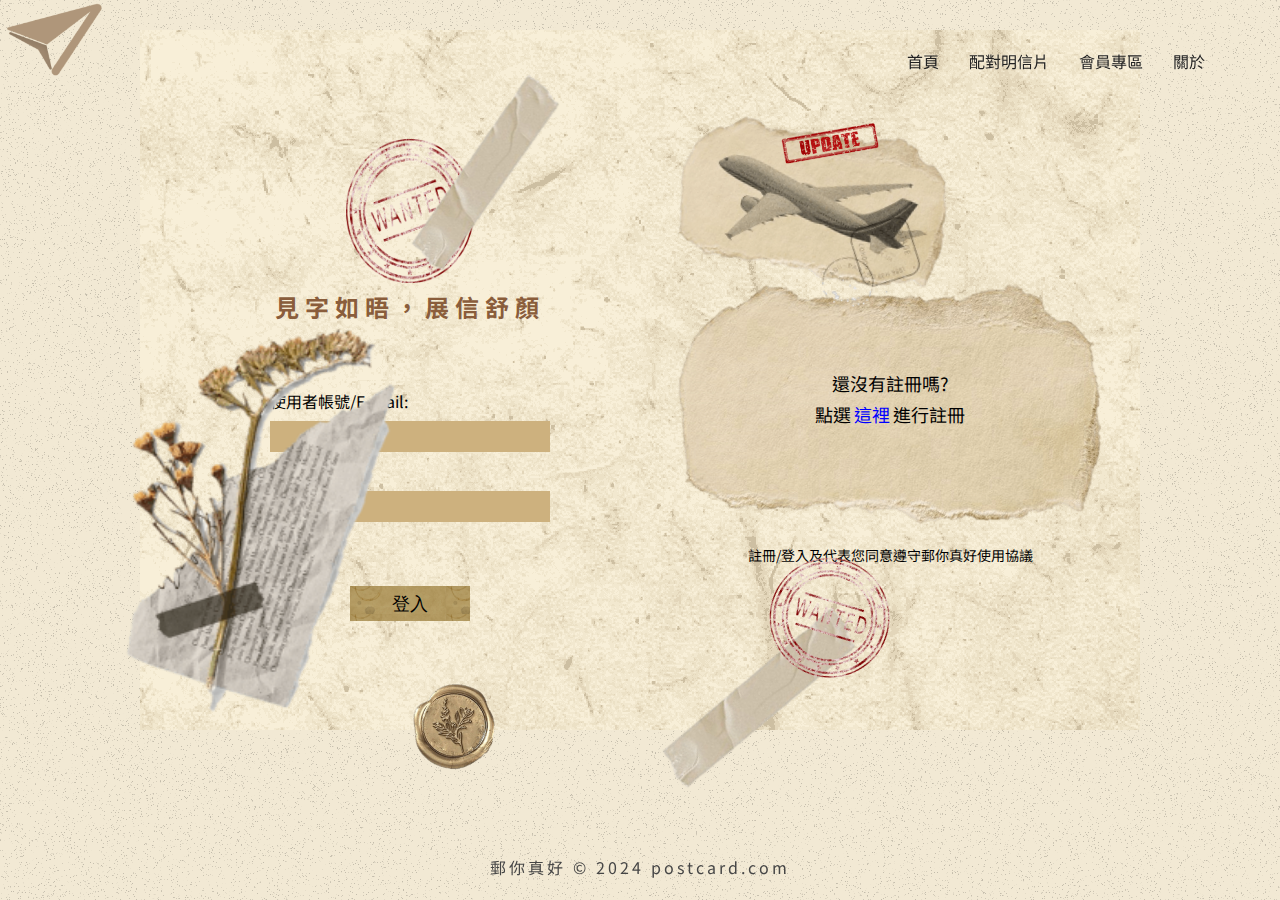
<file: index.html>
<!DOCTYPE html>
<html lang="en">

  <head>
    <meta charset="UTF-8">
    <meta name="viewport" content="width=device-width, initial-scale=1.0">
    <title>郵你真好</title>

    <link rel="stylesheet" href="./css/style.min.css">
  </head>

  <body>
    <header id="topbar">
      <!-- logo -->
      <h1 class="logo">
        <a href="./index.html">
          <img src="./images/logo.png" alt="郵你妳真好logo" title="郵你妳真好logo">
        </a>
      </h1>
      <!-- 導覽列 -->
      <nav class="navigation">
        <ul class="menu">
          <li><a href="">首頁</a></li>
          <li><a href="">配對明信片</a></li>
          <li><a href="">會員專區</a></li>
          <li><a href="">關於</a></li>
        </ul>
      </nav>

    </header>


    <main id="member">
      <div id="center-box">
        <section class="input">
          <div class="decorate">
            <div id="d-img">
              <img src="./images/postmark-1.png" alt="">
            </div>
            
            <p>見字如晤，展信舒顏</p>
          </div>
          <div class="input-box">
            <label for="name">使用者帳號/E-mail:</label>
            <input type="text" id="name" name="name" required minlength="6" maxlength="30" size="10">
            <label for="password">密碼:</label>
            <input type="text" id="password" name="password" required minlength="6" maxlength="20" size="10">
            <a href="">忘記密碼</a>
          </div>

          <div class="btn-in">
            <button>登入</button>
            

          </div>

        </section>
        <section class="link-box">
          <div class="bg">
            <img src="./images/p4-papers-1.png" alt="bg">
            <div class="p-link">
              <p>還沒有註冊嗎?</p>
              <p class="link-p">點選 <a href="./page/apply.html">這裡</a> 進行註冊</p>

            </div>
            <p>註冊/登入及代表您同意遵守郵你真好使用協議</p>

          </div>

        </section>


      </div>
   
    </main>
    <!-- 背景插圖 -->
   <!--  花 -->
    <figure class="img01">
      <img src="./images/flowers.png" alt="">
    </figure>
   <!--  左上膠帶 -->
    <figure class="img02">
      <img src="./images/tape-1.png" alt="">
    </figure>
   <!--  右下膠帶 -->
    <figure class="img02-1">
      <img src="./images/tape-1.png" alt="">
    </figure>
   <!--  左下蠟印 -->
    <figure class="img03">
      <img src="./images/postmask-7.png" alt="">
    </figure>
    <!-- 右上飛機 -->
    <figure class="img04">
      <img src="./images/small_paper-2.png" alt="">
    </figure>
   <!--  右上印章 -->
    <figure class="img05">
      <img src="./images/postmark-3.png" alt="">
    </figure>
   <!--  左下印章 -->
    <figure class="img06">
      <img src="./images/postmark-1.png" alt="">
    </figure>

    <footer>
      <div>
        <p>郵你真好 &copy; 2024 postcard.com</p>
      </div>
     
    </footer>
  </body>

</html>
</file>
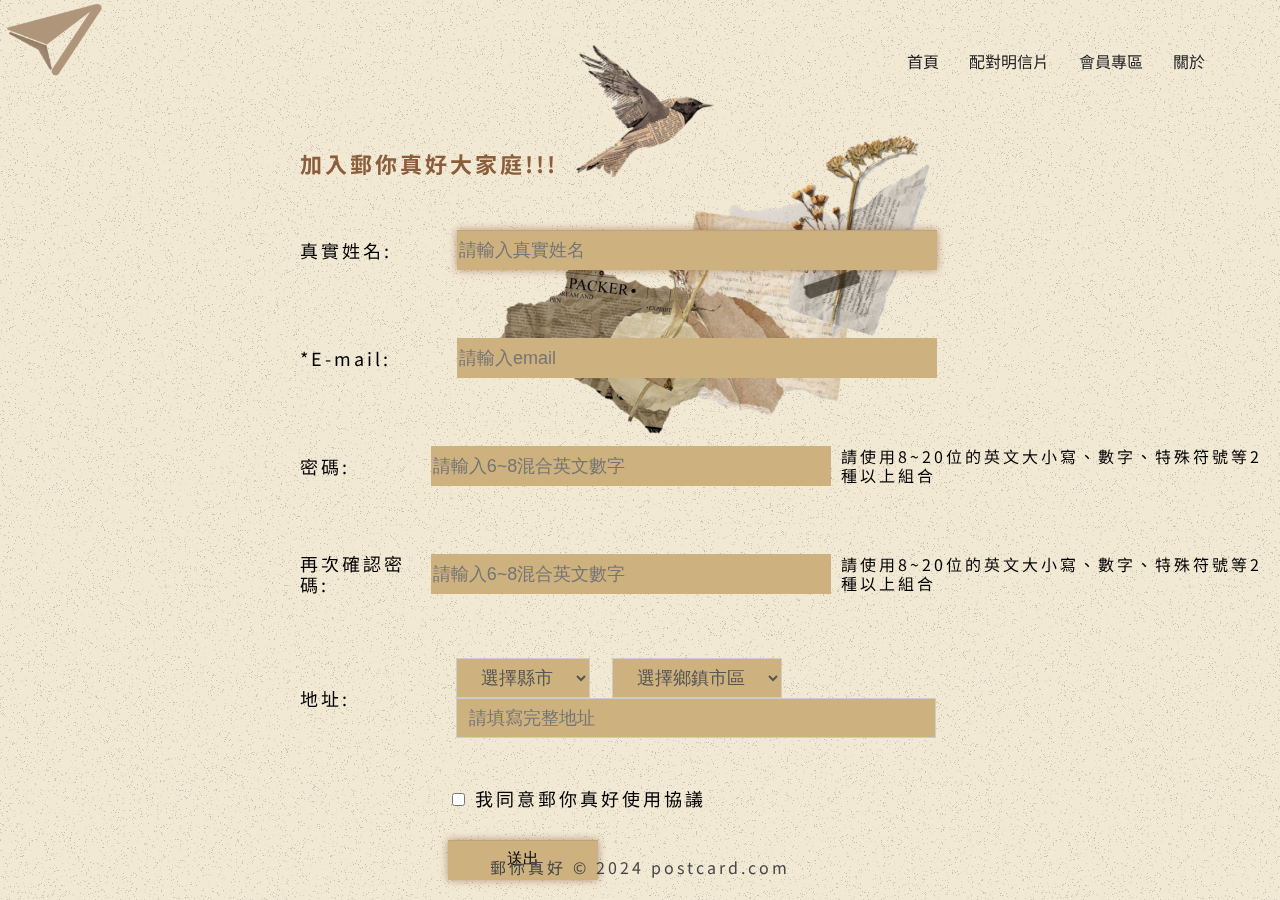
<file: page/apply.html>
<!DOCTYPE html>
<html lang="en">

  <head>
    <meta charset="UTF-8">
    <meta name="viewport" content="width=device-width, initial-scale=1.0">
    <title>郵你真好</title>
    <link rel="stylesheet" href="../css/apple.min.css">
  </head>

  <body>
    <header id="topbar">
      <!-- logo -->
      <h1 class="logo">
        <a href="./index.html">
          <img src="../images/logo.png" alt="郵你妳真好logo" title="郵你妳真好logo">
        </a>
      </h1>
      <!-- 導覽列 -->
      <nav class="navigation">
        <ul class="menu">
          <li><a href="">首頁</a></li>
          <li><a href="">配對明信片</a></li>
          <li><a href="">會員專區</a></li>
          <li><a href="">關於</a></li>
        </ul>
      </nav>

    </header>
    <main>
      <article>加入郵你真好大家庭!!!</article>
      <form action="" method="post" name="member-form" id="member-form" title="會員申請資料">
        <div class="box">
          <label for="username">真實姓名:</label>
          <input type="text" name="username" id="username" title="真實姓名" placeholder="請輸入真實姓名" required autofocus>
        </div>
        <div class="box">
          <label for="email">*E-mail:</label>
          <input type="email" name="email" id="email" title="Email" placeholder="請輸入email" required autofocus>

        </div>
        <div class="box">
          <label for="password">密碼:</label>
          <input type="password" name="password" id="password" title="重設密碼" placeholder="請輸入6~8混合英文數字" required
            autofocus>
          <small>請使用8~20位的英文大小寫、數字、特殊符號等2種以上組合</small>

        </div>
        <div class="box">
          <label for="re-password">再次確認密碼:</label>
          <input type="password" name="password" id="re-password" title="再次確認密碼" placeholder="請輸入6~8混合英文數字" required
            autofocus>
          <small>請使用8~20位的英文大小寫、數字、特殊符號等2種以上組合</small>
        </div>

        <!-- 地址下拉選單 -->
        <div id="district-box">

          <label for="district">地址:</label>
          <div class="dropdown">

            <select name="county" id="county_box">

              <option value="">選擇縣市</option>
            </select>

            <select name="district" id="district_box">
              <option value="">選擇鄉鎮市區</option>
            </select>

            <input type="text" id="address_box" placeholder="請填寫完整地址">
          </div>
        </div>

        <div class="box_check">
          <input type="checkbox" name="agree" id="agree" title="我同意" value="我同意">
          <label for="agree">我同意郵你真好使用協議</label>

        </div>

        <div class="btn">
          <button type="submit" value="Submit" name="submit-btn" id="submit-btn">送出</button>



        </div>

      </form>

    </main>
    <!-- 背景插圖 -->
    <figure class="img01">
      <img src="../images/small_paper-3.png" alt="">
    </figure>
    <figure class="img02">
      <img src="../images/flowers-1.png" alt="flower">
    </figure>
    <figure class="img03">
      <img src="../images/flowers-3.png" alt="flower">
    </figure>
    <figure class="img04">
      <img src="../images/BIRD.png" alt="flower">
    </figure>


    <footer>
      <div>
        <p>郵你真好 &copy; 2024 postcard.com</p>
      </div>

    </footer>

    <script src="../js/district.js"></script>


  </body>

</html>
</file>
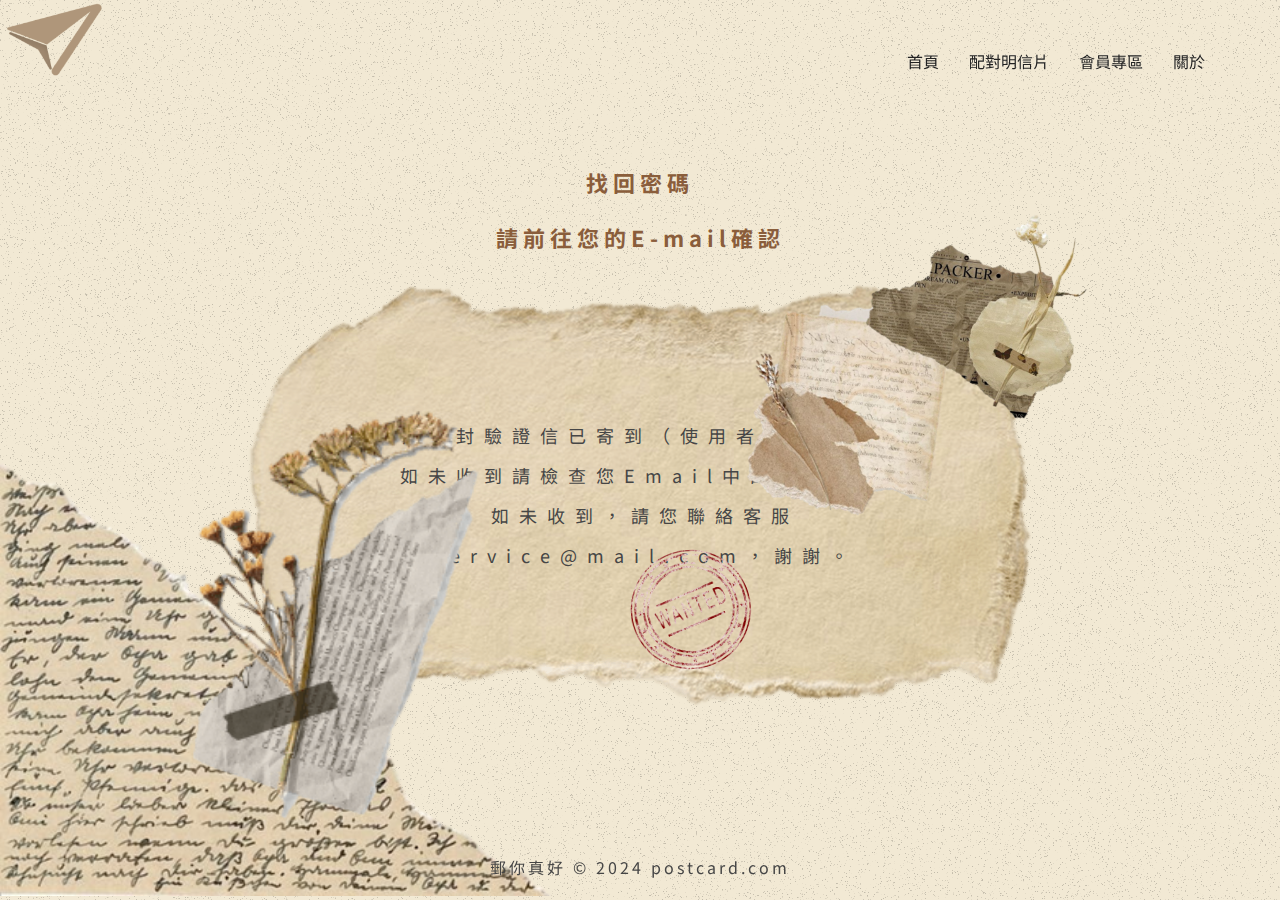
<file: page/c-email.html>
<!DOCTYPE html>
<html lang="en">

  <head>
    <meta charset="UTF-8">
    <meta name="viewport" content="width=device-width, initial-scale=1.0">
    <title>郵你真好</title>

    <link rel="stylesheet" href="../css/c_email.min.css">
  </head>

  <body>

    <header id="topbar">
      <!-- logo -->
      <h1 class="logo">
        <a href="./index.html">
          <img src="../images/logo.png" alt="郵你妳真好logo" title="郵你妳真好logo">
        </a>
      </h1>
      <!-- 導覽列 -->
      <nav class="navigation">
        <ul class="menu">
          <li><a href="">首頁</a></li>
          <li><a href="">配對明信片</a></li>
          <li><a href="">會員專區</a></li>
          <li><a href="">關於</a></li>
        </ul>
      </nav>

    </header>
    <main>
      <h2>找回密碼<br>請前往您的E-mail確認</h2>
      <div id="content-box">
        <img src="../images/p4-papers-1.png" alt="">
        <div class="e-content">
         <p>有一封驗證信已寄到（使用者Email）<br>如未收到請檢查您Email中的垃圾信件
          <br>如未收到，請您聯絡客服 service@mail.com，謝謝。</p>

        </div>
      </div>

    </main>
    <!--  背景插圖 -->
    <figure class="img01">
      <img src="../images/small_paper-4.svg" alt="">
    </figure>
    <figure class="img02">
      <img src="../images/flowers-1.png" alt="">
    </figure>
    <figure class="img03">
      <img src="../images/postmark-1.png" alt="">
    </figure>

    <figure class="img04">
      <img src="../images/small_paper-3.png" alt="">
    </figure>
    <figure class="img05">
      <img src="../images/flowers-3.png" alt="">
    </figure>

    <footer>
      <div>
        <p>郵你真好 &copy; 2024 postcard.com</p>
      </div>
    </footer>
  </body>


</html>
</file>
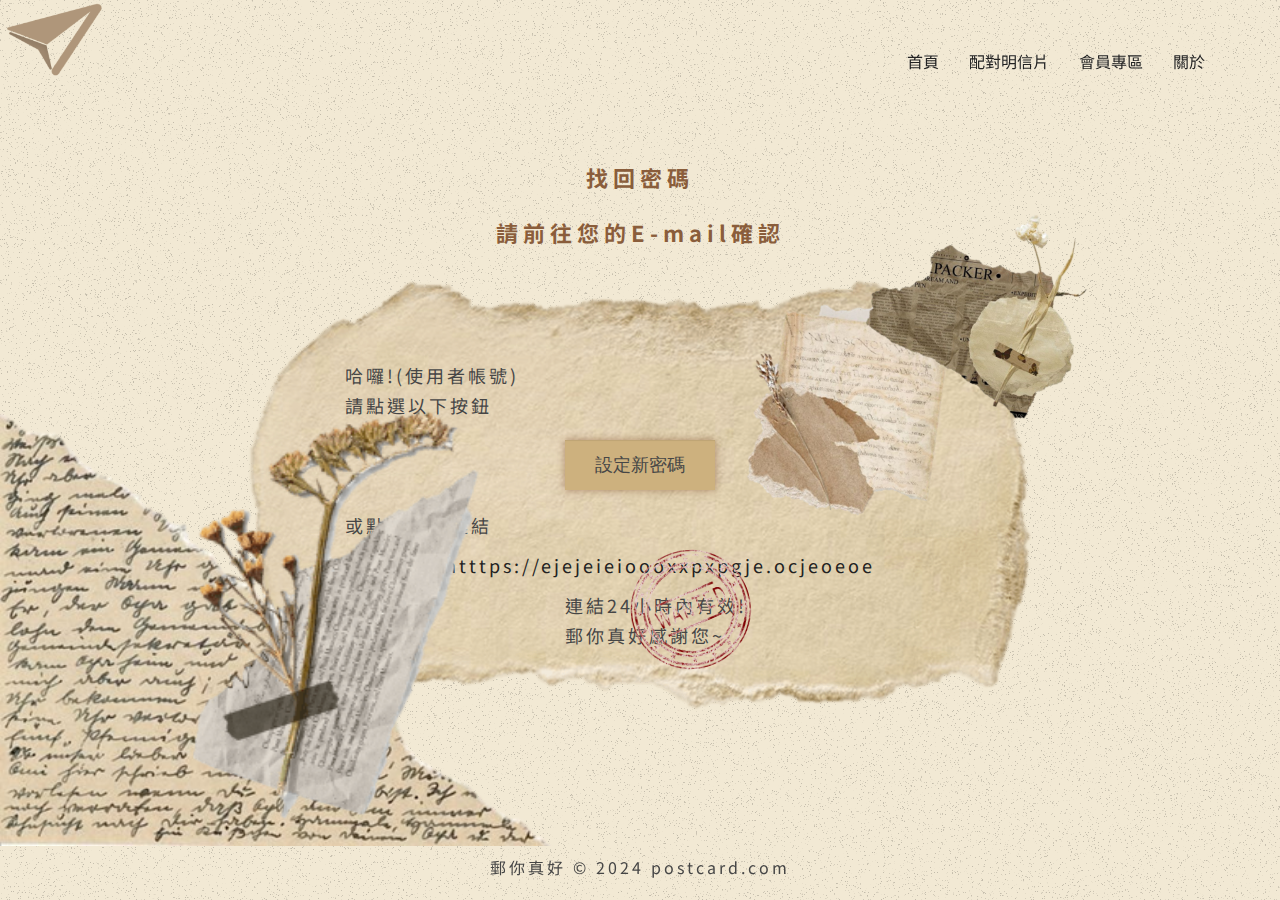
<file: page/c-email02.html>
<!DOCTYPE html>
<html lang="en">

  <head>
    <meta charset="UTF-8">
    <meta name="viewport" content="width=device-width, initial-scale=1.0">
    <title>郵你真好</title>
    <link rel="stylesheet" href="../css/c_email02.min.css">
  </head>

  <body>
    <header id="topbar">
      <!-- logo -->
      <h1 class="logo">
        <a href="./index.html">
          <img src="../images/logo.png" alt="郵你妳真好logo" title="郵你妳真好logo">
        </a>
      </h1>
      <!-- 導覽列 -->
      <nav class="navigation">
        <ul class="menu">
          <li><a href="">首頁</a></li>
          <li><a href="">配對明信片</a></li>
          <li><a href="">會員專區</a></li>
          <li><a href="">關於</a></li>
        </ul>
      </nav>

    </header>
    <main>
      <h2>找回密碼<br>請前往您的E-mail確認</h2>
      <div id="content-box02">
        <img src="../images/p4-papers-1.png" alt="">
        <div class="e-content02">
          <p>哈囉!(使用者帳號)<br>
            請點選以下按鈕</p>
          <button>設定新密碼</button>
          <p>或點選以下連結</p>
          <a href="htttps://ejejeieioooxxpxpgje.ocjeoeoe">htttps://ejejeieioooxxpxpgje.ocjeoeoe</a>
          <p class="endp">連結24小時內有效! <br>
            郵你真好感謝您~</p>


        </div>
      </div>

    </main>
    <!--  背景插圖 -->
    <figure class="img01">
      <img src="../images/small_paper-4.svg" alt="">
    </figure>
    <figure class="img02">
      <img src="../images/flowers-1.png" alt="">
    </figure>
    <figure class="img03">
      <img src="../images/postmark-1.png" alt="">
    </figure>

    <figure class="img04">
      <img src="../images/small_paper-3.png" alt="">
    </figure>
    <figure class="img05">
      <img src="../images/flowers-3.png" alt="">
    </figure>

    <footer>
      <div>
        <p>郵你真好 &copy; 2024 postcard.com</p>
      </div>
    </footer>
  </body>

</html>
</file>
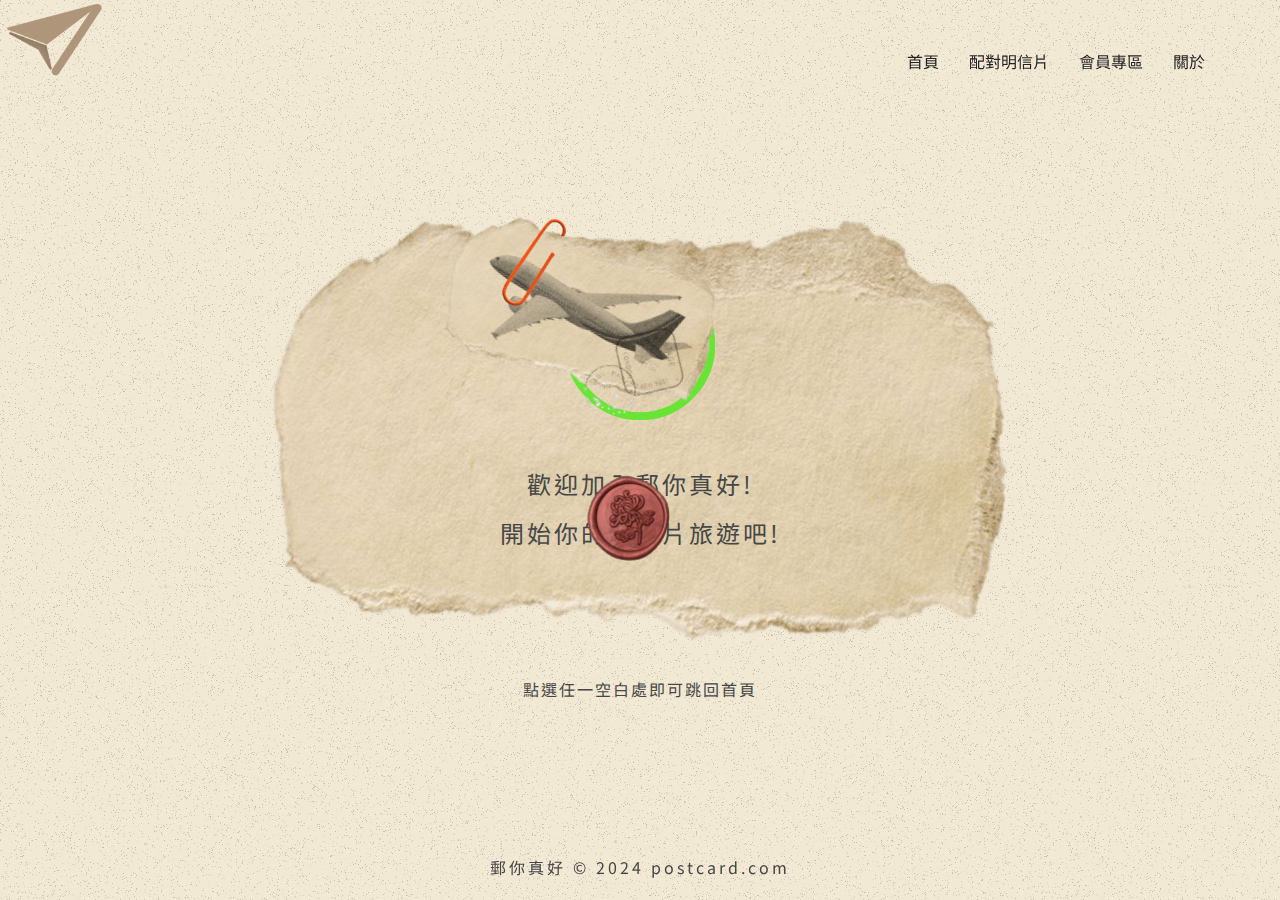
<file: page/finish.html>
<!DOCTYPE html>
<html lang="en">

  <head>
    <meta charset="UTF-8">
    <meta name="viewport" content="width=device-width, initial-scale=1.0">
    <title>郵你真好</title>
    <link rel="stylesheet" href="../css/finish.min.css">
  </head>

  <body>
    <header id="topbar">
      <!-- logo -->
      <h1 class="logo">
        <a href="./index.html">
          <img src="../images/logo.png" alt="郵你妳真好logo" title="郵你妳真好logo">
        </a>
      </h1>
      <!-- 導覽列 -->
      <nav class="navigation">
        <ul class="menu">
          <li><a href="">首頁</a></li>
          <li><a href="">配對明信片</a></li>
          <li><a href="">會員專區</a></li>
          <li><a href="">關於</a></li>
        </ul>
      </nav>

    </header>

    <main>
      <div id="finish-box">
        <img src="../images/p4-papers-1.png" alt="">
        <div class="content">
          <!-- 勾勾動畫 -->
           <div id="ck-animation">
            <svg width="150" height="150">
              <circle fill="none" stroke="#68E534" stroke-width="8" cx="75" cy="75" r="71.25" stroke-linecap="round"
                transform="rotate(-45 75  75)" class="circle" />
              <polyline fill="none" stroke="#68E534" stroke-width="12" points="33,80.25 64.875,106.5 114,51.75"
                stroke-linecap="round" stroke-linejoin="round" class="tick" />
            </svg>
           </div>
          

          <div class="content-p">
            <p>歡迎加入郵你真好!</p>
            <p>開始你的明信片旅遊吧!</p>
          </div>

        </div>
      </div>
      <div class="bottom-p">
        <p>點選任一空白處即可跳回首頁</p>
      </div>



    </main>
    <!-- 裝飾背景 -->

    <figure class="img01">
      <img src="../images/postmask-8.png" alt="">
    </figure>
 
    <figure class="img02">
      <img src="../images/small_paper-2.png" alt="">
    </figure>

    <figure class="img03">
      <img src="../images/paper_clip-red.png" alt="">
    </figure>

    <script src="../js/check-anima.js"></script>
  </body>

  <footer>
    <div>
      <p>郵你真好 &copy; 2024 postcard.com</p>
    </div>

  </footer>

</html>
</file>
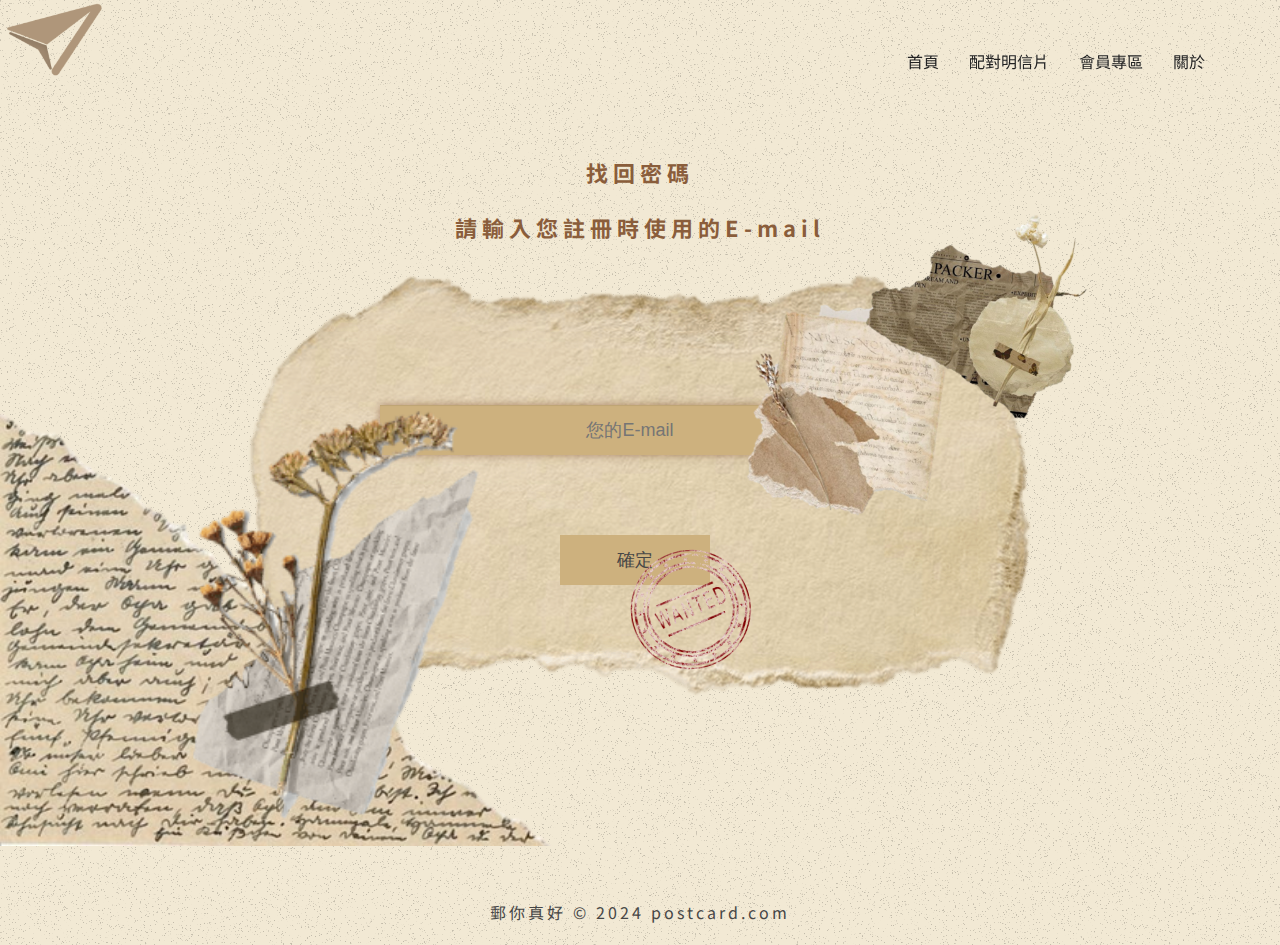
<file: page/r-password.html>
<!DOCTYPE html>
<html lang="en">

  <head>
    <meta charset="UTF-8">
    <meta name="viewport" content="width=device-width, initial-scale=1.0">
    <title>郵你真好</title>
    <link rel="stylesheet" href="../css/r-p.min.css">
  </head>

  <body>
    <header id="topbar">
      <!-- logo -->
      <h1 class="logo">
        <a href="./index.html">
          <img src="../images/logo.png" alt="郵你妳真好logo" title="郵你妳真好logo">
        </a>
      </h1>
      <!-- 導覽列 -->
      <nav class="navigation">
        <ul class="menu">
          <li><a href="">首頁</a></li>
          <li><a href="">配對明信片</a></li>
          <li><a href="">會員專區</a></li>
          <li><a href="">關於</a></li>
        </ul>
      </nav>

    </header>
    <main>
      <h2>找回密碼<br>請輸入您註冊時使用的E-mail</h2>
      <div id="email-box">
        <img src="../images/p4-papers-1.png" alt="">
        <div class="input-email">
          <input type="email" name="email" id="email" title="Email" placeholder="您的E-mail" required autofocus>
          <input type="submit" name="sure-btn" id="sure-btn" value="確定">

        </div>
      </div>
      
    </main>
     <!--  背景插圖 -->
     <figure class="img01">
      <img src="../images/small_paper-4.svg" alt="">
    </figure>
    <figure class="img02">
      <img src="../images/flowers-1.png" alt="">
    </figure>
    <figure class="img03">
      <img src="../images/postmark-1.png" alt="">
    </figure>
    
    <figure class="img04">
      <img src="../images/small_paper-3.png" alt="">
    </figure>
    <figure class="img05">
      <img src="../images/flowers-3.png" alt="">
    </figure>
   
<footer>
  
  <div>
    <p>郵你真好 &copy; 2024 postcard.com</p>
  </div>

</footer>
  </body>

</html>
</file>
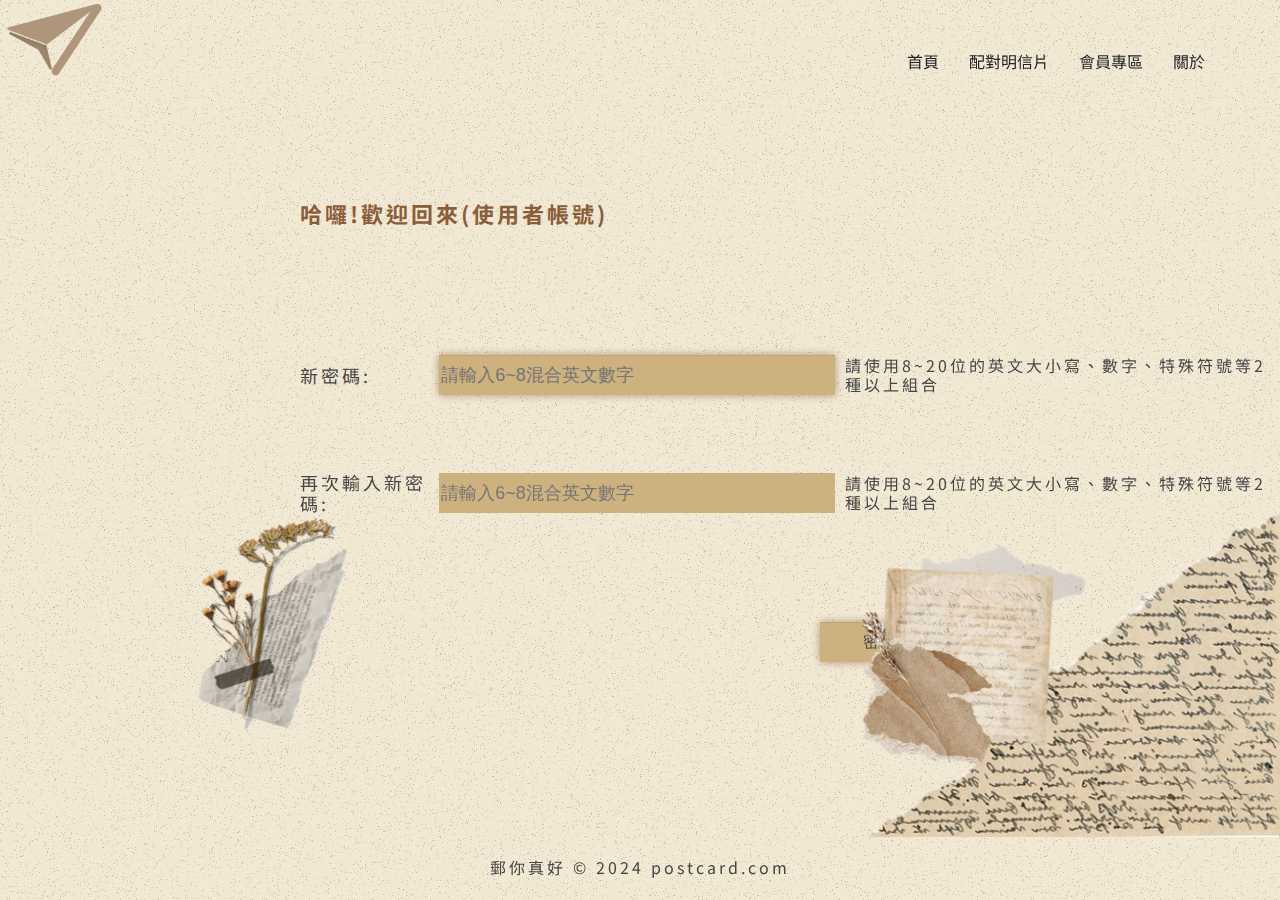
<file: page/r-user.html>
<!DOCTYPE html>
<html lang="en">
<head>
  <meta charset="UTF-8">
  <meta name="viewport" content="width=device-width, initial-scale=1.0">
  <title>郵你真好</title>
  <link rel="stylesheet" href="../css/r_user.min.css">
</head>
<body>
  <header id="topbar">
    <!-- logo -->
    <h1 class="logo">
      <a href="./index.html">
        <img src="../images/logo.png" alt="郵你妳真好logo" title="郵你妳真好logo">
      </a>
    </h1>
    <!-- 導覽列 -->
    <nav class="navigation">
      <ul class="menu">
        <li><a href="">首頁</a></li>
        <li><a href="">配對明信片</a></li>
        <li><a href="">會員專區</a></li>
        <li><a href="">關於</a></li>
      </ul>
    </nav>

  </header>
  <main>
    <article>哈囉!歡迎回來(使用者帳號)</article>
    <form action="" method="post" name="c_password-form" id="c_password-form" title="更改新密碼">
     
      <div class="new-box">
        <label for="new-password">新密碼:</label>
        <input type="new-password" name="new-password" id="new-password" title="新密碼" placeholder="請輸入6~8混合英文數字" required
          autofocus>
        <small>請使用8~20位的英文大小寫、數字、特殊符號等2種以上組合</small>

      </div>
      <div class="new-box">
        <label for="ren-password">再次輸入新密碼:</label>
        <input type="ren-password" name="ren-password" id="ren-password" title="再次確認密碼" placeholder="請輸入6~8混合英文數字" required
          autofocus>
        <small>請使用8~20位的英文大小寫、數字、特殊符號等2種以上組合</small>
      </div>

      

      <div class="c-btn">
        <input type="submit" name="submit-cbtn" id="submit-cbtn" value="密碼變更">

      </div>

    </form>
  </main>
  <!-- 背景插圖 -->
  <figure class="img01">
    <img src="../images/small_paper-4.svg" alt="">
  </figure>
  <figure class="img02">
    <img src="../images/small_paper-3.png" alt="">
  </figure>
  <figure class="img03">
    <img src="../images/flowers-1.png" alt="">
  </figure>
 
 


  <footer>
    <div>
      <p>郵你真好 &copy; 2024 postcard.com</p>
    </div>
   
  </footer>
</body>
</html>
</file>
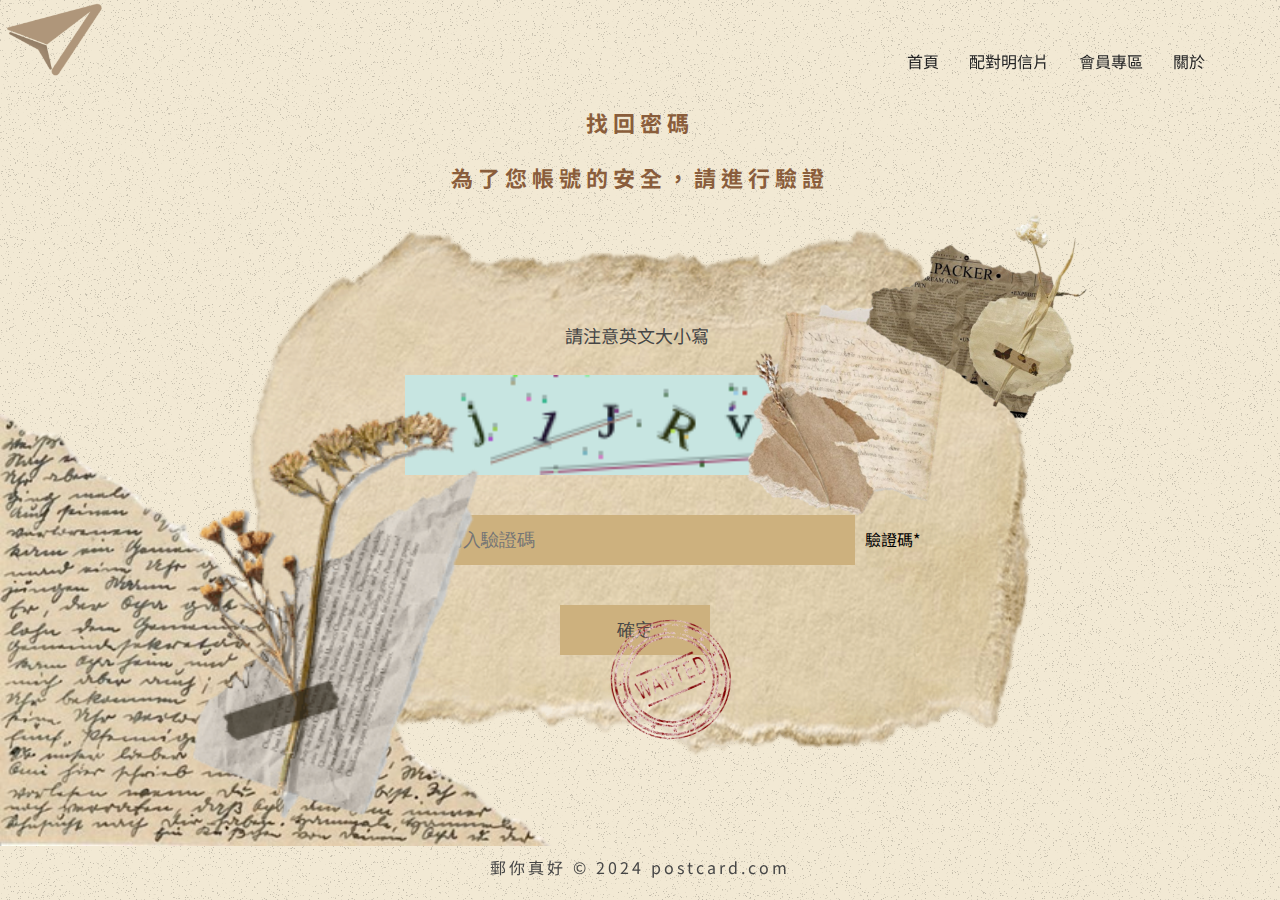
<file: page/v-code.html>
<!DOCTYPE html>
<html lang="en">

  <head>
    <meta charset="UTF-8">
    <meta name="viewport" content="width=device-width, initial-scale=1.0">
    <title>郵你真好</title>
    <link rel="stylesheet" href="../css/v_code.min.css">
  </head>

  <body>
    <header id="topbar">
      <!-- logo -->
      <h1 class="logo">
        <a href="./index.html">
          <img src="../images/logo.png" alt="郵你妳真好logo" title="郵你妳真好logo">
        </a>
      </h1>
      <!-- 導覽列 -->
      <nav class="navigation">
        <ul class="menu">
          <li><a href="">首頁</a></li>
          <li><a href="">配對明信片</a></li>
          <li><a href="">會員專區</a></li>
          <li><a href="">關於</a></li>
        </ul>
      </nav>

    </header>
    <main>
      <h2>找回密碼<br>為了您帳號的安全，請進行驗證</h2>
      <div id="v-code">
        <img src="../images/p4-papers-1.png" alt="">
        <p class="remind">請注意英文大小寫</p>
        <div class="input_block">
          <!-- 產生驗證碼區 -->
          <canvas id='auth-code'></canvas>

          <div class="input-code">
            <!--  換圖按鈕 -->
            <button id='reBtn'><img src="../images/change_icon.svg" alt=""></button>
            <!--  輸入驗證碼區塊 -->
            <input id="validText" type=text placeholder="請輸入驗證碼" />
            <p id="verify_code">驗證碼<span>*</span></p>
          </div>


          <span id=result style="color:red"></span>
        </div>

        <input type="submit" name="sure-btn" id="sure-btn" value="確定">


      </div>

    </main>
    <!--  背景插圖 -->
    <!--  左下角角落  -->
    <figure class="img01">
      <img src="../images/small_paper-4.svg" alt="">
    </figure>
    <!--    左下角花  -->
    <figure class="img02">
      <img src="../images/flowers-1.png" alt="">
    </figure>
    <!--   驗證碼區的印章 -->
    <figure class="img03">
      <img src="../images/postmark-1.png" alt="">
    </figure>
    <!--  左中的紙 -->
    <figure class="img04">
      <img src="../images/small_paper-3.png" alt="">
    </figure>
    <!-- 左邊的花 -->
    <figure class="img05">
      <img src="../images/flowers-3.png" alt="">
    </figure>

    <footer>
      <div>
        <p>郵你真好 &copy; 2024 postcard.com</p>
      </div>
    </footer>


    <script src="https://cdnjs.cloudflare.com/ajax/libs/jquery/3.5.1/jquery.min.js"></script>
    <script src="../js/Vcode.js"></script>
  </body>

</html>
</file>
<file: css/style.min.css>
@import"https://fonts.googleapis.com/css2?family=Noto+Sans+TC:wght@100..900&display=swap";html,body,div,span,applet,object,iframe,h1,h2,h3,h4,h5,h6,p,blockquote,pre,a,abbr,acronym,address,big,cite,code,del,dfn,em,img,ins,kbd,q,s,samp,small,strike,strong,sub,sup,tt,var,b,u,i,center,dl,dt,dd,ol,ul,li,fieldset,form,label,legend,table,caption,tbody,tfoot,thead,tr,th,td,article,aside,canvas,details,embed,figure,figcaption,footer,header,hgroup,menu,nav,output,ruby,section,summary,time,mark,audio,video,main{margin:0;padding:0;border:0;font-size:100%}*{box-sizing:border-box}body{font-family:"Noto Sans TC",serif;line-height:1.2;background-image:url(../images/background.png)}h1,h2,h3,h4,h5,h6{font-weight:normal}ol,ul{list-style:none}img{display:block;width:100%}a{display:block;color:#222;text-decoration:none}main{width:90%;margin:auto;height:100%}#topbar{position:fixed;top:0;left:0;width:100%;display:flex;justify-content:space-between;align-items:center;padding:20px 50px}#topbar .logo{display:flex;position:relative}#topbar .logo img{width:100px;position:absolute;left:-45px;top:-65px}#topbar .navigation{display:flex;flex-direction:column;align-items:flex-end}#topbar .navigation .menu{display:flex;padding:0 10px;margin-top:10px;margin-bottom:20px}#topbar .navigation .menu a{margin:15px;padding:7px 0 5px;border-bottom:2px solid rgba(0,0,0,0);transition:.4s;text-shadow:0 0 2px rgba(255,255,255,.3)}#topbar .navigation .menu a:hover{color:#fc0;border-bottom:2px solid rgba(0,0,0,0)}@media(max-width: 1023px){#topbar .navigation{display:flex}#topbar .navigation .menu{padding:0 20px}}#member{background-image:url("../images/p4-papers-4.png");left:50vh;margin-top:30px;margin-bottom:82px;display:flex;justify-content:center;align-items:center;width:1000px;height:700px}@media(max-width: 1023px){#member{margin-top:90px;margin-bottom:112px;width:568px;height:837px}#center-box{flex-direction:column;margin-bottom:60px}#d-img{display:none}}#center-box{height:581px;width:950px;display:flex;align-items:center;justify-content:space-between}#center-box .input{width:450px;margin:0 20px;display:flex;align-items:center;flex-direction:column}#center-box .input .decorate{text-align:center}#center-box .input .decorate img{margin:auto;display:block;width:128px;height:144px}#center-box .input .decorate p{margin-top:10px;margin-bottom:40px;font-size:24px;color:#8a5d3b;font-weight:bold;letter-spacing:6px}#center-box .input .input-box{width:280px;margin:30px}#center-box .input .input-box label{display:block;width:280px;margin-bottom:10px}#center-box .input .input-box input{width:280px;padding:8px 0;border:none;background-color:#cdb17e;margin-bottom:10px}#center-box .input .input-box input:focus{outline:none;border-color:#fff;box-shadow:inset 0 1px 1px rgba(0,0,0,.075),0 0 8px rgba(109,52,20,.486)}#center-box .input .input-box a{margin-top:5px;align-self:flex-start;color:blue}#center-box .input .btn-in{text-align:center}#center-box .input .btn-in button{background-image:url("../images/btn-4.svg");background-size:80%;border:0px;width:120px;height:35px;cursor:pointer;font-size:18px}#center-box .link-box{width:450px;height:215px;display:flex;flex-direction:column;align-items:center;text-align:center}#center-box .link-box .bg{position:relative;width:450px;height:215px}#center-box .link-box .bg img{width:100%}#center-box .link-box .bg .p-link{position:absolute;left:150px;top:100px;text-align:center}#center-box .link-box .bg .p-link p{font-size:18px;margin-bottom:10px}#center-box .link-box .bg .p-link .link-p{display:flex;align-items:center;gap:3px;text-align:center}#center-box .link-box .bg .p-link .link-p a{width:36px;padding:0;margin:0;color:blue}#center-box .link-box .bg p{font-size:14px}@media(max-width: 1023px){#center-box .input .input-box{width:auto}#center-box .input .input-box label{font-size:18px;padding:5px 0}#center-box .input .input-box input{width:450px;height:45px}#center-box .input .btn-in{margin-bottom:20px}#center-box .input .btn-in button{width:150px;height:50px}#center-box .link-box .bg{width:400px;height:230px}#center-box .link-box .bg .p-link{top:90px;left:130px}}.img01{position:absolute;width:450px;height:500px;left:40px;bottom:100px}.img02{position:absolute;width:250px;height:120px;left:350px;top:110px;transform:rotate(-80deg)}.img02-1{position:absolute;width:270px;height:120px;right:400px;bottom:150px;transform:rotate(-65deg)}.img03{position:absolute;left:410px;bottom:130px}.img04{position:absolute;width:300px;height:250px;top:120px;right:320px;transform:rotate(8deg)}.img05{position:absolute;width:100px;height:25px;right:400px;top:130px;transform:rotate(-10deg)}.img06{position:absolute;width:120px;height:100px;bottom:240px;right:385px;transform:rotate(35deg)}@media(max-width: 1023px){.img01{width:170px;height:180px;top:48%;left:65%}.img02{width:230px;height:100px;left:45px;top:150px;transform:rotate(-65deg)}.img02-1{width:230px;height:100px;right:70px;bottom:170px}.img03{left:100px;bottom:160px}.img04{width:250px;height:200px;top:140px;right:55px}.img05{display:none}.img06{display:none}}footer{display:inline-block;position:fixed;display:flex;align-items:center;justify-content:center;bottom:0px;width:100%;height:65px;letter-spacing:3px;color:#464646}/*# sourceMappingURL=style.min.css.map */
</file>
<file: css/apple.min.css>
@import"https://fonts.googleapis.com/css2?family=Noto+Sans+TC:wght@100..900&family=Roboto:ital,wght@0,100;0,500;1,500&display=swap";html,body,div,span,applet,object,iframe,h1,h2,h3,h4,h5,h6,p,blockquote,pre,a,abbr,acronym,address,big,cite,code,del,dfn,em,img,ins,kbd,q,s,samp,small,strike,strong,sub,sup,tt,var,b,u,i,center,dl,dt,dd,ol,ul,li,fieldset,form,label,legend,table,caption,tbody,tfoot,thead,tr,th,td,article,aside,canvas,details,embed,figure,figcaption,footer,header,hgroup,menu,nav,output,ruby,section,summary,time,mark,audio,video,main{margin:0;padding:0;border:0;font-size:100%}*{box-sizing:border-box}body{font-family:"Noto Sans TC",serif;line-height:1.2;background-image:url(../images/background.png)}h1,h2,h3,h4,h5,h6{font-weight:normal}ol,ul{list-style:none}img{display:block;width:100%}a{display:block;color:#222;text-decoration:none}#topbar{position:fixed;top:0;left:0;width:100%;display:flex;justify-content:space-between;align-items:center;padding:20px 50px}#topbar .logo{display:flex;position:relative}#topbar .logo img{width:100px;position:absolute;left:-45px;top:-65px}#topbar .navigation{display:flex;flex-direction:column;align-items:flex-end}#topbar .navigation .menu{display:flex;padding:0 10px;margin-top:10px;margin-bottom:20px}#topbar .navigation .menu a{margin:15px;padding:7px 0 5px;border-bottom:2px solid rgba(0,0,0,0);transition:.4s;text-shadow:0 0 2px rgba(255,255,255,.3)}#topbar .navigation .menu a:hover{color:#fc0;border-bottom:2px solid rgba(0,0,0,0)}main{height:100%;width:100%}main article{display:flex;margin-top:150px;margin-left:300px;color:#8a5d3b;font-size:22px;letter-spacing:3px;font-weight:bold}#member-form{display:flex;flex-direction:column;margin-top:10px;margin-left:300px;letter-spacing:3px}#member-form .box{display:flex;align-items:center;margin-top:20px;padding:20px 0}#member-form .box label{display:flex;align-items:center;font-size:18px;width:157px;height:48px}#member-form .box input{height:40px;width:480px;font-size:18px;background-color:#cdb17e;border:none}#member-form .box small{padding:0 10px}#member-form .box input:focus{outline:none;border-color:#fff;box-shadow:inset 0 1px 1px rgba(0,0,0,.075),0 0 8px rgba(109,52,20,.486)}#member-form .box_check{font-size:18px;margin-top:10px;padding:0 148px}#member-form .btn{margin-top:30px;padding:0 148px}#member-form .btn button{width:150px;height:40px;font-size:16px;background-color:#cdb17e;border:none;box-shadow:inset 0 1px 1px rgba(0,0,0,.075),0 0 8px rgba(109,52,20,.486);cursor:pointer}#district-box{display:flex;align-items:center;margin:40px 0}#district-box label{display:flex;align-items:center;font-size:18px;width:157px;height:48px}#district-box .dropdown select{height:40px;padding:6px 20px;font-size:18px;line-height:1.5;color:#555;background-color:#fff;background-image:none;border:1px solid #ccc;margin-right:15px;background-color:#cdb17e}#district-box .dropdown input{height:40px;padding:6px 12px;font-size:18px;line-height:1.5;color:#555;background-color:#fff;background-image:none;border:1px solid #ccc;margin-right:4px;background-color:#cdb17e;width:480px}#district-box .dropdown select:focus,#district-box .dropdown input:focus{outline:none;border-color:#fff;box-shadow:inset 0 1px 1px rgba(0,0,0,.075),0 0 8px rgba(109,52,20,.486)}.img01{position:absolute;width:320px;height:320px;right:350px;top:150px;transform:rotate(15deg);z-index:-1}.img02{position:absolute;width:238px;height:248px;right:300px;top:120px;z-index:-1}.img03{position:absolute;width:280px;height:280px;right:530px;top:190px;z-index:-1}.img04{position:absolute;width:180px;height:180px;top:20px;left:550px;transform:rotateY(180deg);z-index:-1}footer{display:inline-block;position:fixed;display:flex;align-items:center;justify-content:center;bottom:0px;width:100%;height:65px;letter-spacing:3px;color:#464646}/*# sourceMappingURL=apple.min.css.map */
</file>
<file: css/c_email.min.css>
@import"https://fonts.googleapis.com/css2?family=Noto+Sans+TC:wght@100..900&display=swap";html,body,div,span,applet,object,iframe,h1,h2,h3,h4,h5,h6,p,blockquote,pre,a,abbr,acronym,address,big,cite,code,del,dfn,em,img,ins,kbd,q,s,samp,small,strike,strong,sub,sup,tt,var,b,u,i,center,dl,dt,dd,ol,ul,li,fieldset,form,label,legend,table,caption,tbody,tfoot,thead,tr,th,td,article,aside,canvas,details,embed,figure,figcaption,footer,header,hgroup,menu,nav,output,ruby,section,summary,time,mark,audio,video,main{margin:0;padding:0;border:0;font-size:100%}*{box-sizing:border-box}body{font-family:"Noto Sans TC",serif;line-height:1.2;background-image:url(../images/background.png)}h1,h2,h3,h4,h5,h6{font-weight:normal}ol,ul{list-style:none}img{display:block;width:100%}a{display:block;color:#222;text-decoration:none}#topbar{position:fixed;top:0;left:0;width:100%;display:flex;justify-content:space-between;align-items:center;padding:20px 50px}#topbar .logo{display:flex;position:relative}#topbar .logo img{width:100px;position:absolute;left:-45px;top:-65px}#topbar .navigation{display:flex;flex-direction:column;align-items:flex-end}#topbar .navigation .menu{display:flex;padding:0 10px;margin-top:10px;margin-bottom:20px}#topbar .navigation .menu a{margin:15px;padding:7px 0 5px;border-bottom:2px solid rgba(0,0,0,0);transition:.4s;text-shadow:0 0 2px rgba(255,255,255,.3)}#topbar .navigation .menu a:hover{color:#fc0;border-bottom:2px solid rgba(0,0,0,0)}main{width:100%;height:900px;display:flex;justify-content:center;align-items:center;flex-direction:column;background-size:cover;background-attachment:fixed}main h2{font-size:22px;letter-spacing:5px;text-align:center;line-height:2.5;color:#8a5d3b;font-weight:bold}main #content-box{width:830px;height:480px;position:relative}main #content-box img{width:100%;height:100%}main #content-box .e-content{position:absolute;top:150px;left:120px;width:600px;height:120px;text-align:center;letter-spacing:10px;line-height:40px;font-size:18px;color:#464646}.img01{position:absolute;width:600px;height:450px;left:0;bottom:0}.img02{position:absolute;width:480px;height:400px;left:100px;top:380px}.img03{position:absolute;width:120px;height:100px;bottom:250px;right:530px;transform:rotate(-5deg)}.img04{position:absolute;width:320px;height:320px;right:260px;top:250px;transform:rotate(15deg)}.img05{position:absolute;width:280px;height:280px;right:165px;top:175px}footer{display:inline-block;position:fixed;display:flex;align-items:center;justify-content:center;bottom:0px;width:100%;height:65px;letter-spacing:3px;color:#464646}/*# sourceMappingURL=c_email.min.css.map */
</file>
<file: css/c_email02.min.css>
@import"https://fonts.googleapis.com/css2?family=Noto+Sans+TC:wght@100..900&family=Roboto:ital,wght@0,100;0,500;1,500&display=swap";html,body,div,span,applet,object,iframe,h1,h2,h3,h4,h5,h6,p,blockquote,pre,a,abbr,acronym,address,big,cite,code,del,dfn,em,img,ins,kbd,q,s,samp,small,strike,strong,sub,sup,tt,var,b,u,i,center,dl,dt,dd,ol,ul,li,fieldset,form,label,legend,table,caption,tbody,tfoot,thead,tr,th,td,article,aside,canvas,details,embed,figure,figcaption,footer,header,hgroup,menu,nav,output,ruby,section,summary,time,mark,audio,video,main{margin:0;padding:0;border:0;font-size:100%}*{box-sizing:border-box}body{font-family:"Noto Sans TC",serif;line-height:1.2;background-image:url(../images/background.png)}h1,h2,h3,h4,h5,h6{font-weight:normal}ol,ul{list-style:none}img{display:block;width:100%}a{display:block;color:#222;text-decoration:none}#topbar{position:fixed;top:0;left:0;width:100%;display:flex;justify-content:space-between;align-items:center;padding:20px 50px}#topbar .logo{display:flex;position:relative}#topbar .logo img{width:100px;position:absolute;left:-45px;top:-65px}#topbar .navigation{display:flex;flex-direction:column;align-items:flex-end}#topbar .navigation .menu{display:flex;padding:0 10px;margin-top:10px;margin-bottom:20px}#topbar .navigation .menu a{margin:15px;padding:7px 0 5px;border-bottom:2px solid rgba(0,0,0,0);transition:.4s;text-shadow:0 0 2px rgba(255,255,255,.3)}#topbar .navigation .menu a:hover{color:#fc0;border-bottom:2px solid rgba(0,0,0,0)}main{width:100%;height:900px;display:flex;justify-content:center;align-items:center;flex-direction:column;background-size:cover;background-attachment:fixed}main h2{font-size:22px;letter-spacing:5px;text-align:center;line-height:2.5;color:#8a5d3b;font-weight:bold}main #content-box02{width:830px;height:490px;position:relative;letter-spacing:3px;line-height:30px;font-size:18px;color:#464646}main #content-box02 img{width:100%;height:100%}main #content-box02 .e-content02{position:absolute;top:100px;left:120px;width:600px;height:120px}main #content-box02 .e-content02 button{width:150px;height:50px;font-size:18px;color:#464646;background-color:#cdb17e;border:none;margin-left:220px;margin-top:20px;margin-bottom:20px;box-shadow:inset 0 1px 1px rgba(0,0,0,.075),0 0 8px rgba(109,52,20,.486);cursor:pointer;font-family:"Roboto",sans-serif;font-weight:500;font-style:normal}main #content-box02 .e-content02 a{margin-left:100px;margin-top:10px;margin-bottom:10px}main #content-box02 .e-content02 a:hover{color:blue}main #content-box02 .e-content02 .endp{margin-left:220px}.img01{position:absolute;width:600px;height:450px;left:0;bottom:50px}.img02{position:absolute;width:480px;height:400px;left:100px;top:380px}.img03{position:absolute;width:120px;height:100px;bottom:250px;right:530px;transform:rotate(-5deg)}.img04{position:absolute;width:320px;height:320px;right:260px;top:250px;transform:rotate(15deg)}.img05{position:absolute;width:280px;height:280px;right:165px;top:175px}footer{display:inline-block;position:fixed;display:flex;align-items:center;justify-content:center;bottom:0px;width:100%;height:65px;letter-spacing:3px;color:#464646}/*# sourceMappingURL=c_email02.min.css.map */
</file>
<file: css/finish.min.css>
@import"https://fonts.googleapis.com/css2?family=Noto+Sans+TC:wght@100..900&display=swap";html,body,div,span,applet,object,iframe,h1,h2,h3,h4,h5,h6,p,blockquote,pre,a,abbr,acronym,address,big,cite,code,del,dfn,em,img,ins,kbd,q,s,samp,small,strike,strong,sub,sup,tt,var,b,u,i,center,dl,dt,dd,ol,ul,li,fieldset,form,label,legend,table,caption,tbody,tfoot,thead,tr,th,td,article,aside,canvas,details,embed,figure,figcaption,footer,header,hgroup,menu,nav,output,ruby,section,summary,time,mark,audio,video,main{margin:0;padding:0;border:0;font-size:100%}*{box-sizing:border-box}body{font-family:"Noto Sans TC",serif;line-height:1.2;background-image:url(../images/background.png)}h1,h2,h3,h4,h5,h6{font-weight:normal}ol,ul{list-style:none}img{display:block;width:100%}a{display:block;color:#222;text-decoration:none}#topbar{position:fixed;top:0;left:0;width:100%;display:flex;justify-content:space-between;align-items:center;padding:20px 50px}#topbar .logo{display:flex;position:relative}#topbar .logo img{width:100px;position:absolute;left:-45px;top:-65px}#topbar .navigation{display:flex;flex-direction:column;align-items:flex-end}#topbar .navigation .menu{display:flex;padding:0 10px;margin-top:10px;margin-bottom:20px}#topbar .navigation .menu a{margin:15px;padding:7px 0 5px;border-bottom:2px solid rgba(0,0,0,0);transition:.4s;text-shadow:0 0 2px rgba(255,255,255,.3)}#topbar .navigation .menu a:hover{color:#fc0;border-bottom:2px solid rgba(0,0,0,0)}main{width:100%;height:900px;display:flex;justify-content:center;align-items:center;flex-direction:column}main #finish-box{width:780px;height:480px;position:relative}main #finish-box img{width:100%;height:100%}main #finish-box .content{display:flex;justify-content:center;align-items:center}main #finish-box .content img{position:absolute;width:150px;height:150px;top:65px;left:310px}main #finish-box .content .content-p{text-align:center;position:absolute;top:250px}main #finish-box .content .content-p p{font-size:24px;color:#464646;margin:20px 0;letter-spacing:3px}main p{font-size:16px;color:#464646;letter-spacing:2px}#ck-animation{position:absolute;top:70px}#ck-animation .circle{stroke-dasharray:1194;stroke-dashoffset:1194;transition:stroke-dashoffset 2s ease}#ck-animation .tick{stroke-dasharray:350;stroke-dashoffset:350;transition:stroke-dashoffset 1s ease .8s}@keyframes circle{from{stroke-dashoffset:1194}to{stroke-dashoffset:2388}}@keyframes tick{from{stroke-dashoffset:350}to{stroke-dashoffset:0}}.img01{position:absolute;width:120px;height:120px;bottom:320px;left:570px}.img02{position:absolute;width:300px;height:250px;top:225px;right:555px;transform:rotate(12deg)}.img03{position:absolute;width:100px;height:100px;top:200px;right:695px}footer{display:inline-block;position:fixed;display:flex;align-items:center;justify-content:center;bottom:0px;width:100%;height:65px;letter-spacing:3px;color:#464646}/*# sourceMappingURL=finish.min.css.map */
</file>
<file: css/r-p.min.css>
@import"https://fonts.googleapis.com/css2?family=Noto+Sans+TC:wght@100..900&display=swap";html,body,div,span,applet,object,iframe,h1,h2,h3,h4,h5,h6,p,blockquote,pre,a,abbr,acronym,address,big,cite,code,del,dfn,em,img,ins,kbd,q,s,samp,small,strike,strong,sub,sup,tt,var,b,u,i,center,dl,dt,dd,ol,ul,li,fieldset,form,label,legend,table,caption,tbody,tfoot,thead,tr,th,td,article,aside,canvas,details,embed,figure,figcaption,footer,header,hgroup,menu,nav,output,ruby,section,summary,time,mark,audio,video,main{margin:0;padding:0;border:0;font-size:100%}*{box-sizing:border-box}body{font-family:"Noto Sans TC",serif;line-height:1.2;background-image:url(../images/background.png)}h1,h2,h3,h4,h5,h6{font-weight:normal}ol,ul{list-style:none}img{display:block;width:100%}a{display:block;color:#222;text-decoration:none}#topbar{position:fixed;top:0;left:0;width:100%;display:flex;justify-content:space-between;align-items:center;padding:20px 50px}#topbar .logo{display:flex;position:relative}#topbar .logo img{width:100px;position:absolute;left:-45px;top:-65px}#topbar .navigation{display:flex;flex-direction:column;align-items:flex-end}#topbar .navigation .menu{display:flex;padding:0 10px;margin-top:10px;margin-bottom:20px}#topbar .navigation .menu a{margin:15px;padding:7px 0 5px;border-bottom:2px solid rgba(0,0,0,0);transition:.4s;text-shadow:0 0 2px rgba(255,255,255,.3)}#topbar .navigation .menu a:hover{color:#fc0;border-bottom:2px solid rgba(0,0,0,0)}main{width:100%;height:880px;display:flex;justify-content:center;align-items:center;flex-direction:column}main h2{font-size:22px;letter-spacing:5px;text-align:center;line-height:2.5;color:#8a5d3b;font-weight:bold}main #email-box{width:830px;height:480px;position:relative}main #email-box img{width:100%;height:100%}main #email-box .input-email #email{position:absolute;top:150px;left:155px;width:500px;height:50px;font-size:18px;background-color:#cdb17e;border:none;text-align:center;color:#464646}main #email-box .input-email #sure-btn{position:absolute;top:280px;left:335px;width:150px;height:50px;font-size:18px;background-color:#cdb17e;border:none;cursor:pointer;color:#464646}main #email-box .input-email input:focus{outline:none;border-color:#fff;box-shadow:inset 0 1px 1px rgba(0,0,0,.075),0 0 8px rgba(109,52,20,.486)}.img01{position:absolute;width:600px;height:450px;left:0;bottom:50px}.img02{position:absolute;width:480px;height:400px;left:100px;top:380px}.img03{position:absolute;width:120px;height:100px;bottom:250px;right:530px;transform:rotate(-5deg)}.img04{position:absolute;width:320px;height:320px;right:260px;top:250px;transform:rotate(15deg)}.img05{position:absolute;width:280px;height:280px;right:165px;top:175px}footer{display:inline-block;display:flex;align-items:center;justify-content:center;bottom:0px;width:100%;height:65px;letter-spacing:3px;color:#464646}/*# sourceMappingURL=r-p.min.css.map */
</file>
<file: css/r_user.min.css>
@import"https://fonts.googleapis.com/css2?family=Noto+Sans+TC:wght@100..900&family=Roboto:ital,wght@0,100;0,500;1,500&display=swap";html,body,div,span,applet,object,iframe,h1,h2,h3,h4,h5,h6,p,blockquote,pre,a,abbr,acronym,address,big,cite,code,del,dfn,em,img,ins,kbd,q,s,samp,small,strike,strong,sub,sup,tt,var,b,u,i,center,dl,dt,dd,ol,ul,li,fieldset,form,label,legend,table,caption,tbody,tfoot,thead,tr,th,td,article,aside,canvas,details,embed,figure,figcaption,footer,header,hgroup,menu,nav,output,ruby,section,summary,time,mark,audio,video,main{margin:0;padding:0;border:0;font-size:100%}*{box-sizing:border-box}body{font-family:"Noto Sans TC",serif;line-height:1.2;background-image:url(../images/background.png)}h1,h2,h3,h4,h5,h6{font-weight:normal}ol,ul{list-style:none}img{display:block;width:100%}a{display:block;color:#222;text-decoration:none}#topbar{position:fixed;top:0;left:0;width:100%;display:flex;justify-content:space-between;align-items:center;padding:20px 50px}#topbar .logo{display:flex;position:relative}#topbar .logo img{width:100px;position:absolute;left:-45px;top:-65px}#topbar .navigation{display:flex;flex-direction:column;align-items:flex-end}#topbar .navigation .menu{display:flex;padding:0 10px;margin-top:10px;margin-bottom:20px}#topbar .navigation .menu a{margin:15px;padding:7px 0 5px;border-bottom:2px solid rgba(0,0,0,0);transition:.4s;text-shadow:0 0 2px rgba(255,255,255,.3)}#topbar .navigation .menu a:hover{color:#fc0;border-bottom:2px solid rgba(0,0,0,0)}main{height:100%;width:100%;color:#464646}main article{display:flex;margin-top:200px;margin-left:300px;color:#8a5d3b;font-size:22px;letter-spacing:3px;font-weight:bold}#c_password-form{display:flex;flex-direction:column;margin-top:80px;margin-left:300px;letter-spacing:3px}#c_password-form .new-box{display:flex;align-items:center;margin-top:20px;padding:25px 0}#c_password-form .new-box label{display:flex;align-items:center;font-size:18px;width:157px;height:48px}#c_password-form .new-box input{height:40px;width:480px;font-size:18px;background-color:#cdb17e;border:none;margin-left:10px}#c_password-form .new-box small{padding:0 10px}#c_password-form .new-box input:focus{outline:none;border-color:#fff;box-shadow:inset 0 1px 1px rgba(0,0,0,.075),0 0 8px rgba(109,52,20,.486)}#c_password-form .c-btn{margin-top:80px;margin-left:520px}#c_password-form .c-btn input{width:150px;height:40px;font-size:16px;background-color:#cdb17e;border:none;box-shadow:inset 0 1px 1px rgba(0,0,0,.075),0 0 8px rgba(109,52,20,.486);cursor:pointer;color:#464646}.img01{position:absolute;width:450px;height:250px;right:0px;bottom:148px;transform:scaleX(-1)}.img02{position:absolute;width:320px;height:320px;right:150px;bottom:80px;transform:rotate(10deg)}.img03{position:absolute;width:250px;height:248px;left:150px;bottom:150px}footer{display:inline-block;position:fixed;display:flex;align-items:center;justify-content:center;bottom:0px;width:100%;height:65px;letter-spacing:3px;color:#464646}/*# sourceMappingURL=r_user.min.css.map */
</file>
<file: css/v_code.min.css>
@import"https://fonts.googleapis.com/css2?family=Noto+Sans+TC:wght@100..900&display=swap";html,body,div,span,applet,object,iframe,h1,h2,h3,h4,h5,h6,p,blockquote,pre,a,abbr,acronym,address,big,cite,code,del,dfn,em,img,ins,kbd,q,s,samp,small,strike,strong,sub,sup,tt,var,b,u,i,center,dl,dt,dd,ol,ul,li,fieldset,form,label,legend,table,caption,tbody,tfoot,thead,tr,th,td,article,aside,canvas,details,embed,figure,figcaption,footer,header,hgroup,menu,nav,output,ruby,section,summary,time,mark,audio,video,main{margin:0;padding:0;border:0;font-size:100%}*{box-sizing:border-box}body{font-family:"Noto Sans TC",serif;line-height:1.2;background-image:url(../images/background.png)}h1,h2,h3,h4,h5,h6{font-weight:normal}ol,ul{list-style:none}img{display:block;width:100%}a{display:block;color:#222;text-decoration:none}#topbar{position:fixed;top:0;left:0;width:100%;display:flex;justify-content:space-between;align-items:center;padding:20px 50px}#topbar .logo{display:flex;position:relative}#topbar .logo img{width:100px;position:absolute;left:-45px;top:-65px}#topbar .navigation{display:flex;flex-direction:column;align-items:flex-end}#topbar .navigation .menu{display:flex;padding:0 10px;margin-top:10px;margin-bottom:20px}#topbar .navigation .menu a{margin:15px;padding:7px 0 5px;border-bottom:2px solid rgba(0,0,0,0);transition:.4s;text-shadow:0 0 2px rgba(255,255,255,.3)}#topbar .navigation .menu a:hover{color:#fc0;border-bottom:2px solid rgba(0,0,0,0)}main{width:100%;height:100vh;display:flex;justify-content:center;align-items:center;flex-direction:column;background-size:cover;background-attachment:fixed}main h2{font-size:22px;letter-spacing:5px;text-align:center;line-height:2.5;color:#8a5d3b;font-weight:bold}main #v-code{width:830px;height:600px;position:relative}main #v-code img{width:100%;height:100%}main #v-code .remind{position:absolute;top:120px;left:340px;font-size:18px;color:#464646}main #v-code .input_block{position:absolute;top:150px;left:150px;display:flex;flex-direction:column}main #v-code .input_block .input-code{display:flex;align-items:center}main #v-code #auth-code{width:450px;height:100px;margin:20px 30px 40px}main #v-code #reBtn{background-color:rgba(0,0,0,0);border:none;cursor:pointer;width:40px;height:40px}main #v-code #validText{width:430px;height:50px;margin:0 10px;background-color:#cdb17e;border:none;font-size:18px}main #v-code #sure-btn{position:absolute;top:400px;left:335px;width:150px;height:50px;font-size:18px;background-color:#cdb17e;border:none;cursor:pointer;color:#464646}main #v-code input:focus{outline:none;border-color:#fff;box-shadow:inset 0 1px 1px rgba(0,0,0,.075),0 0 8px rgba(109,52,20,.486)}.img01{position:absolute;width:600px;height:450px;left:0;bottom:50px}.img02{position:absolute;width:480px;height:400px;left:100px;top:380px}.img03{position:absolute;width:120px;height:100px;bottom:180px;right:550px;transform:rotate(-5deg)}.img04{position:absolute;width:320px;height:320px;right:260px;top:250px;transform:rotate(15deg)}.img05{position:absolute;width:280px;height:280px;right:165px;top:175px}footer{display:inline-block;position:fixed;display:flex;align-items:center;justify-content:center;bottom:0px;width:100%;height:65px;letter-spacing:3px;color:#464646}/*# sourceMappingURL=v_code.min.css.map */
</file>
